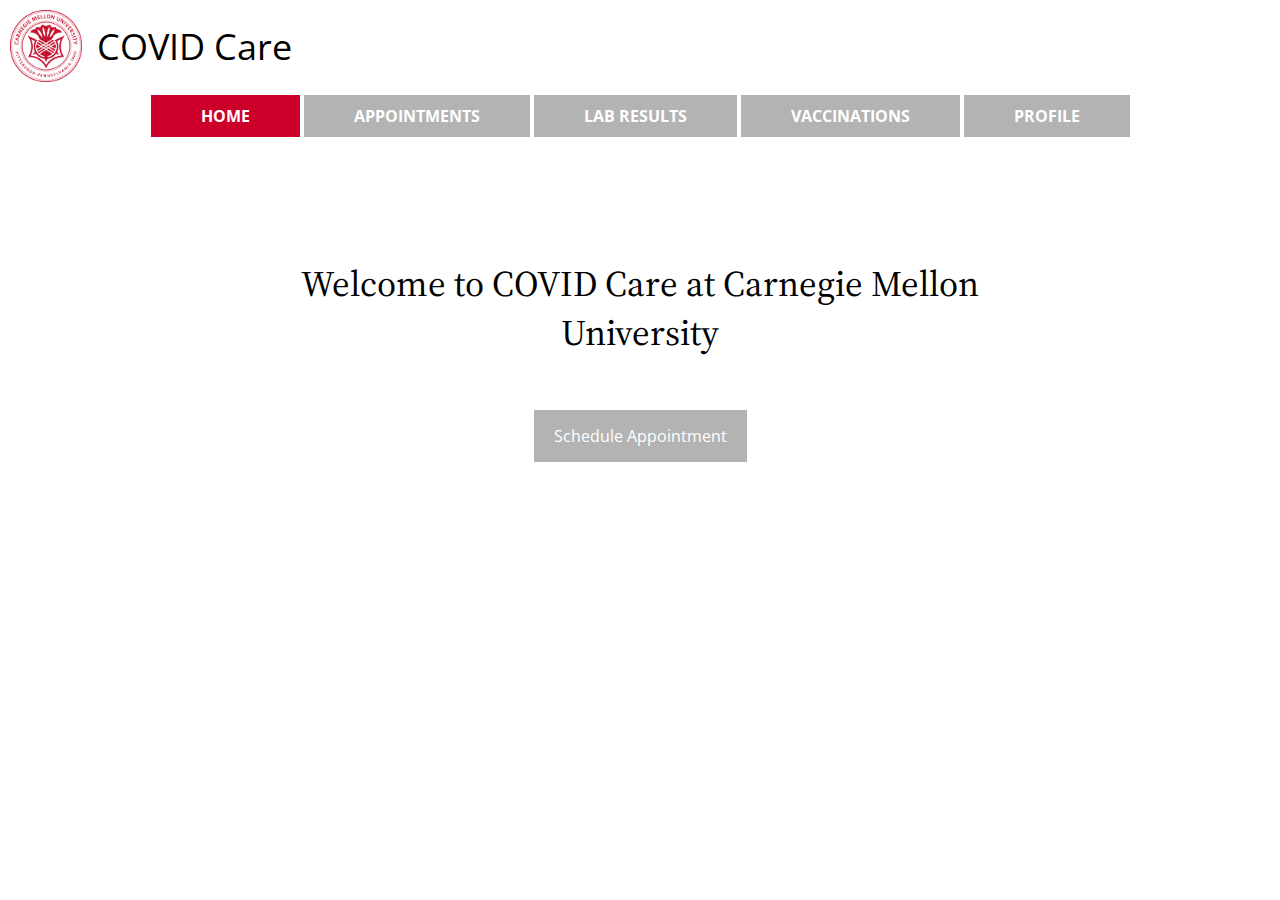
<file: index.html>
<!DOCTYPE html>
<html lang="en-us">
  <head>
    <title>Home | COVID Care</title>
    <meta charset="UTF-8">
    <!-- CSS Stylesheet-->
    <link rel="stylesheet" type="text/css" href="style.css">
    <!-- JavaScript -->
    <script src="main.js" type="text/javascript"></script>
    <!--font style-->
    <link href="https://fonts.googleapis.com/css2?family=Open+Sans:wght@400;700&family=Source+Serif+Pro:wght@400;700&display=swap" rel="stylesheet">
  </head>

  <body>
    <!-- TOP ROW -->
    <header>
      <div id="header-logo">
        <a href="index.html">
          <img alt="cmu-seal" src="media/cmu-seal.png" style="width:72px;height:72px"/>
          <h1>COVID Care</h1>
        </a>
      </div>

      <nav>
        <br/>
        <a class="selected button" href="index.html">HOME</a>
        <a class="button" href="cart.html">APPOINTMENTS</a>
        <a class="button" href="lab_results.html">LAB RESULTS</a>
        <a class="button" href="vaccinations.html">VACCINATIONS</a>
        <a class="button" href="profile.html">PROFILE</a>
      </nav>
    </header>

    <!-- MAIN BODY -->
    <div id="container">
      <br/>
      <br/>
      <h1>Welcome to COVID Care at Carnegie Mellon University</h1>
      <br/>
      <br/>
      <a class="button" href="appointments.html">Schedule Appointment</a>
    </div>

  </body>
</html>
</file>
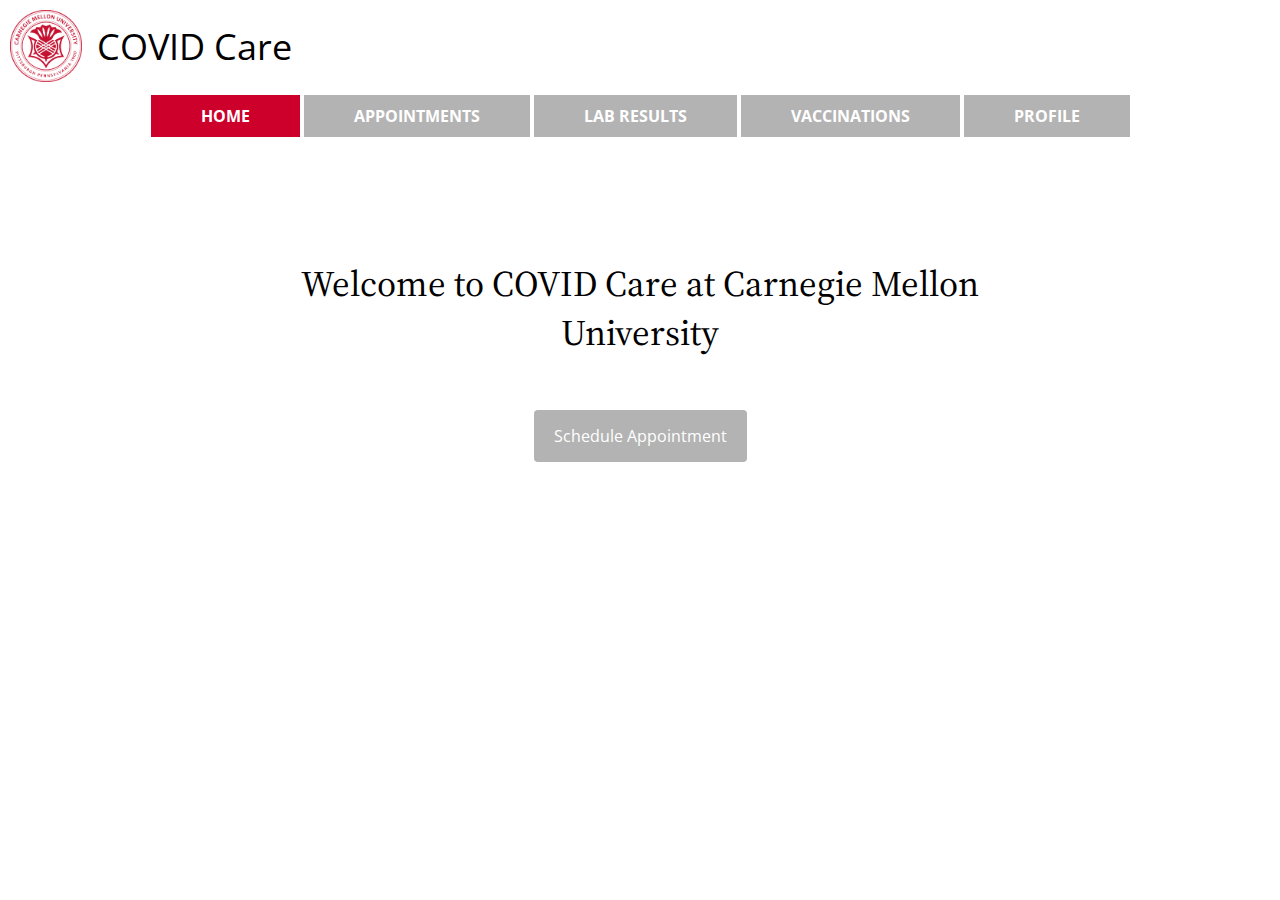
<file: public/index.html>
<!DOCTYPE html>
<html lang="en-us">
  <head>
    <title>Home | COVID Care</title>
    <meta charset="UTF-8">
    <!-- CSS Stylesheet-->
    <link rel="stylesheet" type="text/css" href="css/style.css">
    <!-- JavaScript -->
    <script src="js/main.js" type="text/javascript"></script>
    <!--font style-->
    <link href="https://fonts.googleapis.com/css2?family=Open+Sans:wght@400;700&family=Source+Serif+Pro:wght@400;700&display=swap" rel="stylesheet">
  </head>

  <body>
    <!-- TOP ROW -->
    <header>
      <div id="header-logo">
        <a href="index.html">
          <img alt="cmu-seal" src="media/cmu-seal.png" style="width:72px;height:72px"/>
          <h1>COVID Care</h1>
        </a>
      </div>

      <nav>
        <br/>
        <a class="selected button" href="index.html">HOME</a>
        <a class="button" href="cart.html">APPOINTMENTS</a>
        <a class="button" href="404.html">LAB RESULTS</a>
        <a class="button" href="404.html">VACCINATIONS</a>
        <a class="button" href="404.html">PROFILE</a>
      </nav>
    </header>

    <!-- MAIN BODY -->
    <div id="container">
      <br/>
      <br/>
      <h1>Welcome to COVID Care at Carnegie Mellon University</h1>
      <br/>
      <br/>
      <a class="button" href="appointments.html">Schedule Appointment</a>
    </div>

  </body>
</html>
</file>
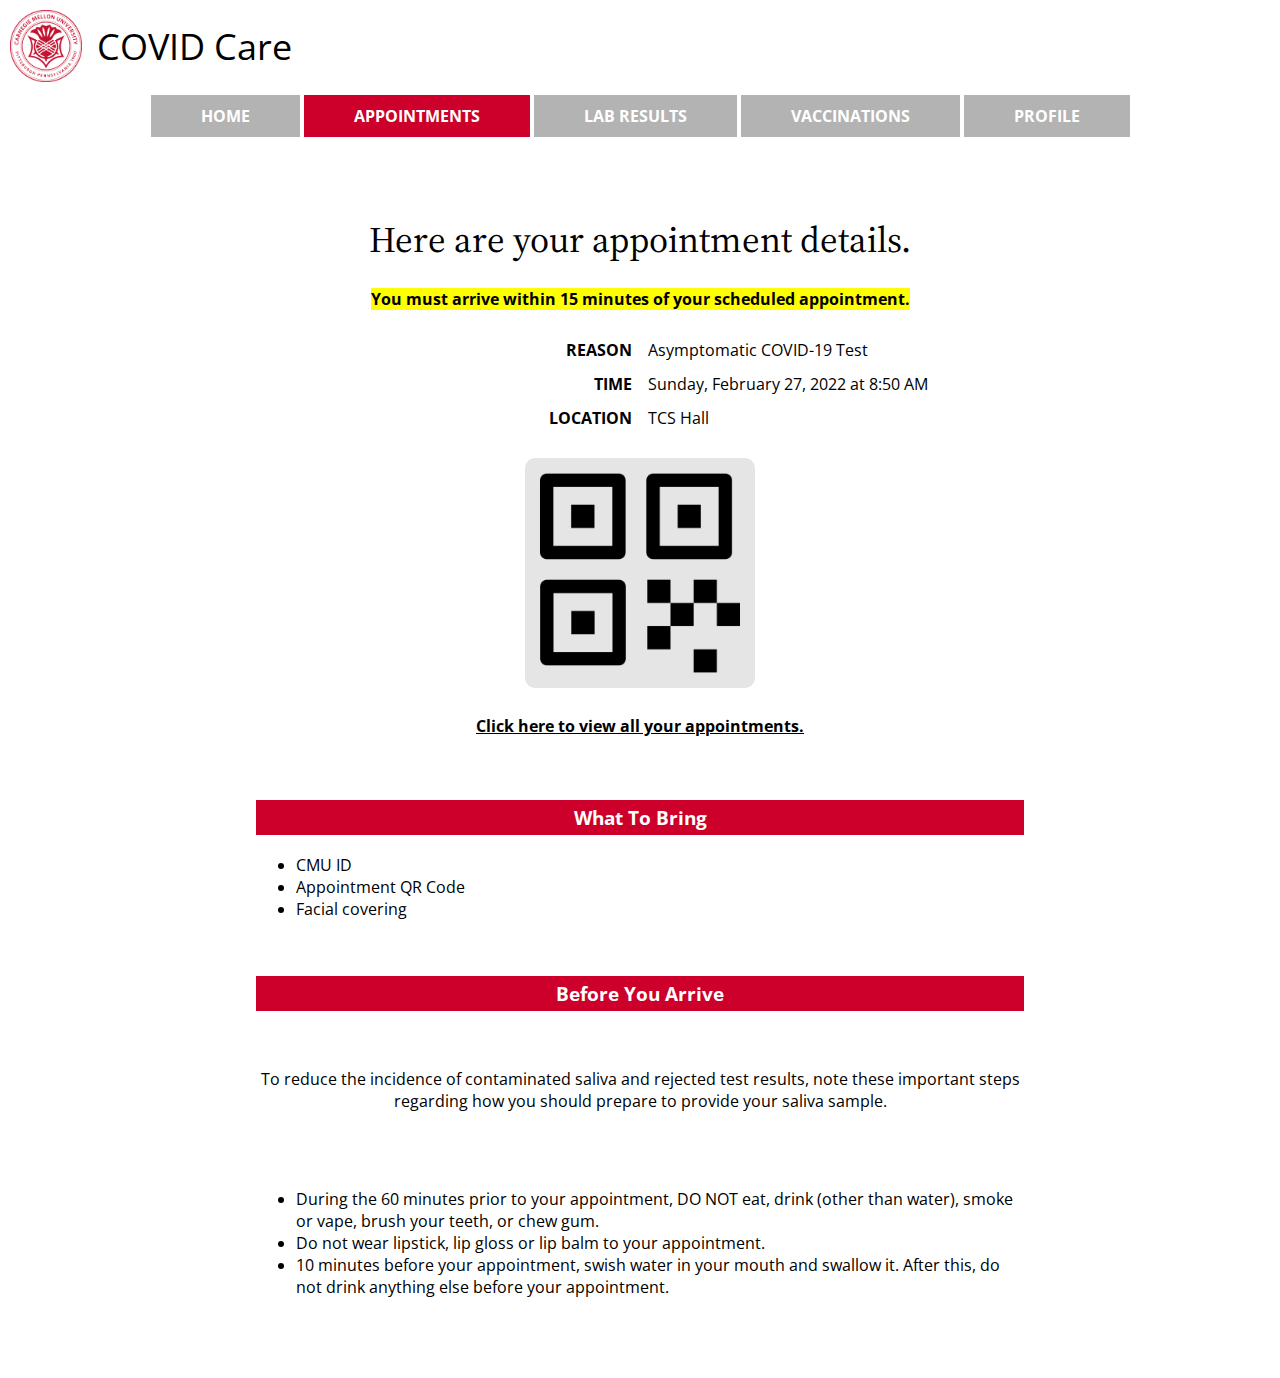
<file: appointment-details.html>
<!DOCTYPE html>
<html lang="en-us">
  <head>
    <title>Appointment Details | COVID Care</title>
    <meta charset="UTF-8">
    <!-- CSS Stylesheet-->
    <link rel="stylesheet" type="text/css" href="style.css">
    <!-- JavaScript -->
    <script src="main.js" type="text/javascript"></script>
    <!--font style-->
    <link href="https://fonts.googleapis.com/css2?family=Open+Sans:wght@400;700&family=Source+Serif+Pro:wght@400;700&display=swap" rel="stylesheet">
  </head>

  <body onload="loadAppointmentDetails()">
    <!-- TOP ROW -->
    <header>
      <div id="header-logo">
        <a href="index.html">
          <img alt="cmu-seal" src="media/cmu-seal.png" style="width:72px;height:72px"/>
          <h1>COVID Care</h1>
        </a>
      </div>

      <nav>
        <br/>
        <a class="button" href="index.html">HOME</a>
        <a class="selected button" href="cart.html">APPOINTMENTS</a>
        <a class="button" href="lab_results.html">LAB RESULTS</a>
        <a class="button" href="vaccinations.html">VACCINATIONS</a>
        <a class="button" href="profile.html">PROFILE</a>
      </nav>
    </header>

    <!-- MAIN BODY -->
    <div id="container">

      <h1>Here are your appointment details.</h1>

      <strong>You must arrive within 15 minutes of your scheduled appointment.</strong>

      <br/>
      <br/>
      <table id="appt-details">
        <tr>
          <th>REASON</th>
          <td id="type">Asymptomatic COVID-19 Test</td>
        </tr>
        <tr>
          <th>TIME</th>
          <td id="date-time">Sunday, February 27, 2022 at 8:50 AM</td>
        </tr>
        <tr>
          <th>LOCATION</th>
          <td id="location">TCS Hall</td>
        </tr>
      </table>

      <br/>
      <img id="qr-code" alt="QR code" src="media/qr-code.png"style="width:200px;height:200px">

      <br/>
      <br/>
      <a class="text-link" href="cart.html">Click here to view all your appointments.</a>

      <br/>
      <br/>
      <br/>

      <!-- APPOINTMENT INSTRUCTIONS -->
      <div class="instructions">
        <h3>What To Bring</h3>

        <ul>
          <li>CMU ID</li>
          <li>Appointment QR Code</li>
          <li>Facial covering</li>
        </ul>
        
        <br/>
        <h3>Before You Arrive</h3>

        <br/>
        <p>To reduce the incidence of contaminated saliva and rejected test results,
        note these important steps regarding how you should prepare to provide your saliva sample.</p>
        <br/>
        <br/>

        <ul>
          <li>During the 60 minutes prior to your appointment, DO NOT eat, drink (other than water), 
              smoke or vape, brush your teeth, or chew gum.</li>
          <li>Do not wear lipstick, lip gloss or lip balm to your appointment.</li>
          <li>10 minutes before your appointment, swish water in your mouth and swallow it. 
              After this, do not drink anything else before your appointment.</li>
        </ul>

      </div>
    </div>

  </body>
</html>
</file>
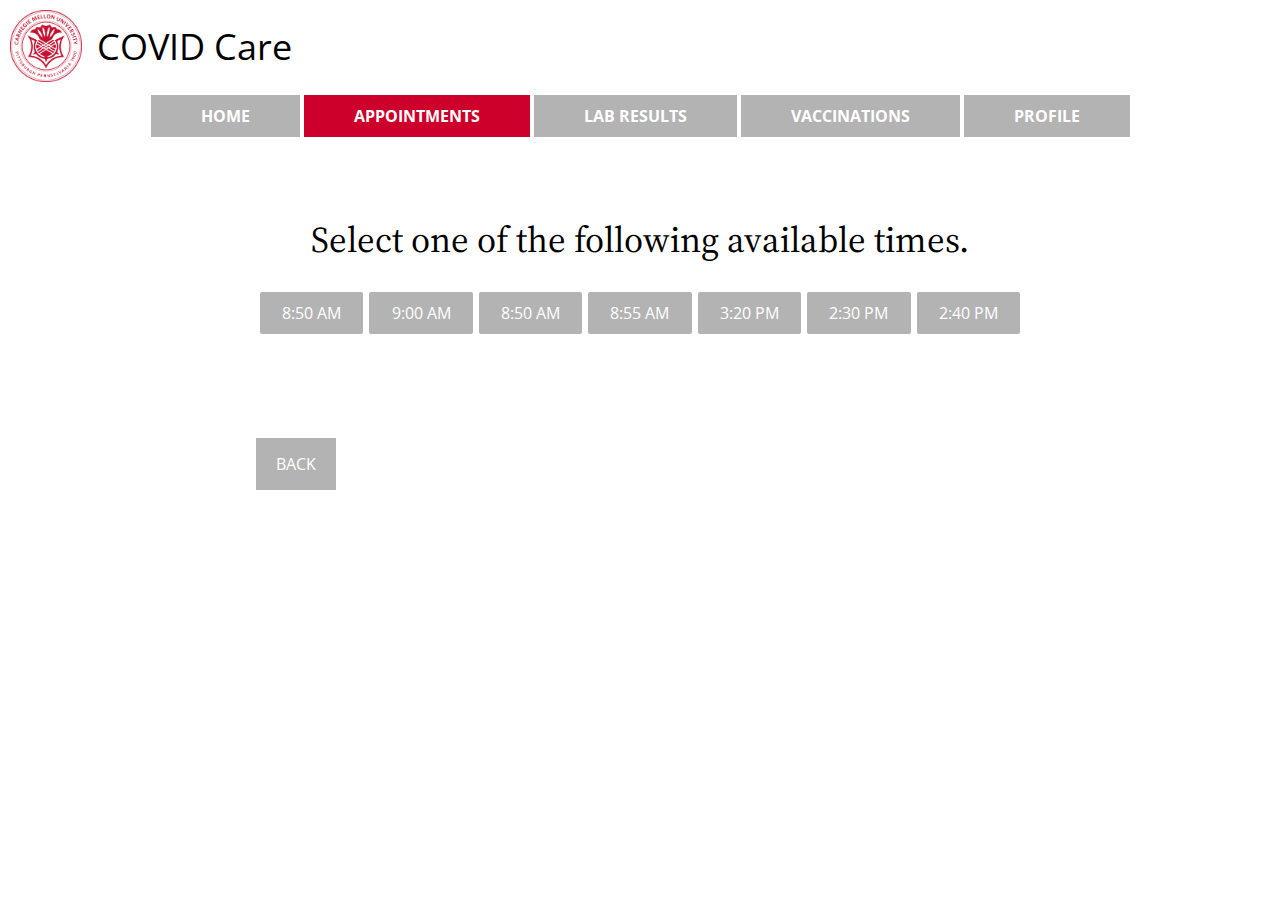
<file: appointments.html>
<!DOCTYPE html>
<html lang="en-us">
  <head>
    <title>Appointments | COVID Care</title>
    <meta charset="UTF-8">
    <!-- CSS Stylesheet-->
    <link rel="stylesheet" type="text/css" href="style.css">
    <!-- JavaScript -->
    <script src="main.js" type="text/javascript"></script>
    <!--font style-->
    <link href="https://fonts.googleapis.com/css2?family=Open+Sans:wght@400;700&family=Source+Serif+Pro:wght@400;700&display=swap" rel="stylesheet">
  </head>

  <body onload="loadAppointmentListings()">
    <!-- TOP ROW -->
    <header>
      <div id="header-logo">
        <a href="index.html">
          <img alt="cmu-seal" src="media/cmu-seal.png" style="width:72px;height:72px"/>
          <h1>COVID Care</h1>
        </a>
      </div>

      <nav>
        <br/>
        <a class="button" href="index.html">HOME</a>
        <a class="selected button" href="cart.html">APPOINTMENTS</a>
        <a class="button" href="lab_results.html">LAB RESULTS</a>
        <a class="button" href="vaccinations.html">VACCINATIONS</a>
        <a class="button" href="profile.html">PROFILE</a>
      </nav>
    </header>

    <!-- MAIN BODY -->
    <div id="container">

      <h1>Select one of the following available times.</h1>

      <table id="appointment_listings">
        <tr id="slots">
        </tr>
        <!-- <thead>
          <tr>
            <th>SUN 2/27</th>
            <th>MON 2/28</th>
            <th>TUE 3/1</th>
            <th>WED 3/2</th>
            <th>THU 3/3</th>
            <th>FRI 3/4</th>
            <th>SAT 3/5</th>
          </tr>
        </thead>
        
        <tbody>
          <tr>
            <td class="button"><a href="appointment-details.html">8:50 AM</a></td>
            <td class="button">9:00 AM</td>
            <td class="button">9:00 AM</td>
            <td class="button">8:15 AM</td>
            <td></td>
            <td></td>
            <td></td>
          </tr>
          <tr>
            <td class="button">8:55 AM</td>
            <td class="button">9:20 AM</td>
            <td class="button">9:05 AM</td>
            <td class="button">8:20 AM</td>
            <td></td>
            <td></td>
            <td></td>
          </tr>
          <tr>
            <td class="button">9:00 AM</td>
            <td class="button">3:30 PM</td>
            <td class="button">9:15 AM</td>
            <td class="button">2:30 PM</td>
            <td></td>
            <td></td>
            <td></td>
          </tr>
          <tr>
            <td class="button">9:20 AM</td>
            <td class="button">3:35 PM</td>
            <td></td>
            <td class="button">2:55 PM</td>
            <td></td>
            <td></td>
            <td></td>
          </tr>
          <tr>
            <td class="button">10:00 AM</td>
            <td></td>
            <td></td>
            <td class="button">4:05 PM</td>
            <td></td>
            <td></td>
            <td></td>
          </tr>
        </tbody> -->
      </table>

      <a id="back-button" class="button" href="index.html">BACK</a>
      
    </div>

  </body>
</html>
</file>
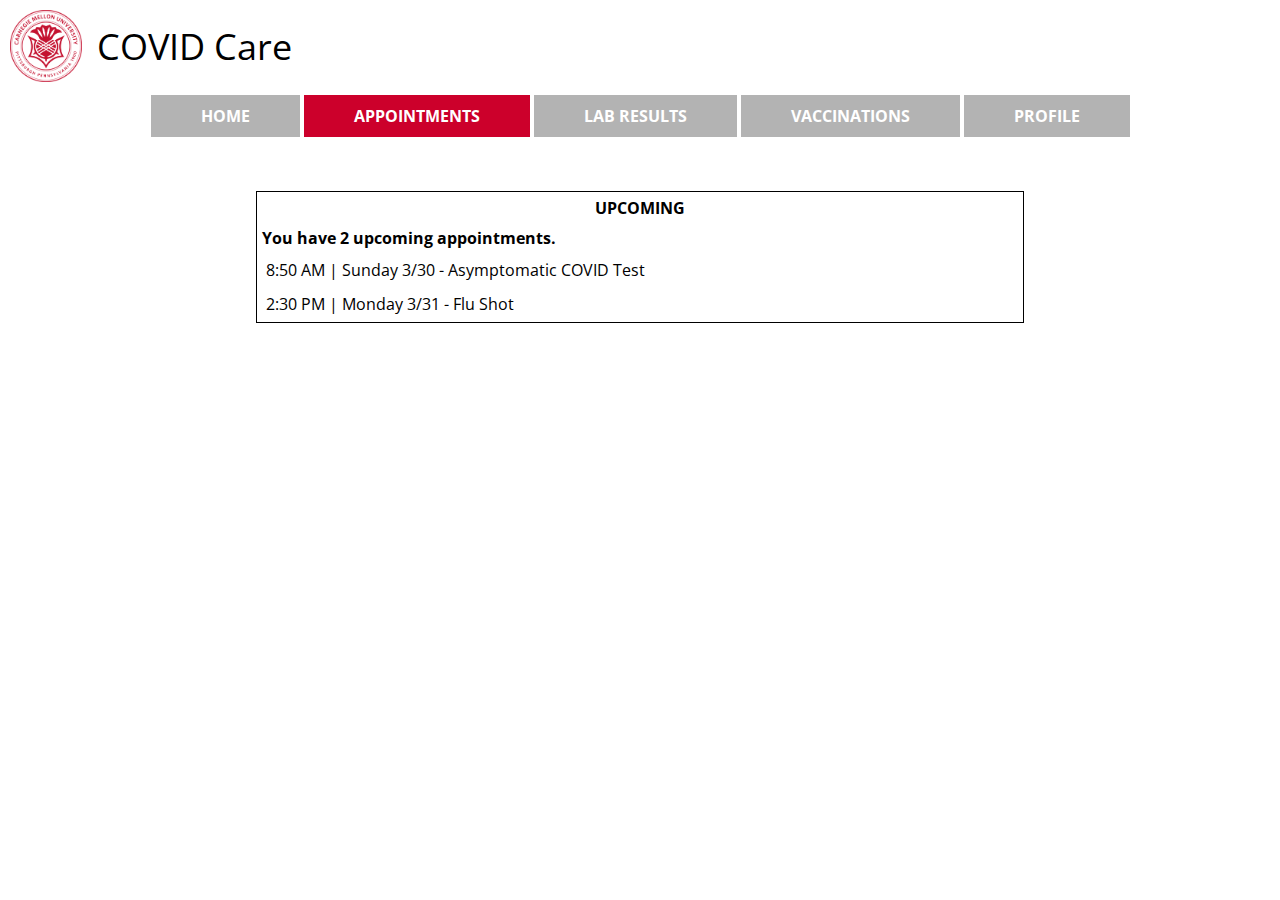
<file: cart.html>
<!DOCTYPE html>
<html lang="en-us">
  <head>
    <title>Cart | COVID Care</title>
    <meta charset="UTF-8">
    <!-- CSS Stylesheet-->
    <link rel="stylesheet" type="text/css" href="style.css">
    <!-- JavaScript -->
    <script src="main.js" type="text/javascript"></script>
    <!--font style-->
    <link href="https://fonts.googleapis.com/css2?family=Open+Sans:wght@400;700&family=Source+Serif+Pro:wght@400;700&display=swap" rel="stylesheet">
  </head>

  <body onload="loadCart()">
    <!-- TOP ROW -->
    <header>
      <div id="header-logo">
        <a href="index.html">
          <img alt="cmu-seal" src="media/cmu-seal.png" style="width:72px;height:72px"/>
          <h1>COVID Care</h1>
        </a>
      </div>

      <nav>
        <br/>
        <a class="button" href="index.html">HOME</a>
        <a class="selected button" href="cart.html">APPOINTMENTS</a>
        <a class="button" href="lab_results.html">LAB RESULTS</a>
        <a class="button" href="vaccinations.html">VACCINATIONS</a>
        <a class="button" href="profile.html">PROFILE</a>
      </nav>
    </header>

    <!-- MAIN BODY -->
    <div id="container">
      <table id="appointments-table">
        <thead>
          <tr>
            <th>UPCOMING</th>
          </tr>
          <tr>
            <th class="left-aligned" id="cart-info">You have <span id="num-in-cart"></span> upcoming appointments.</th>
          </tr>
        </thead>
        <tbody>
          <tr>
            <td class="left-aligned">8:50 AM | Sunday 3/30 - Asymptomatic COVID Test</td>
          </tr>
          <tr>
            <td class="left-aligned">2:30 PM | Monday 3/31 - Flu Shot</td>
          </tr>
        </tbody>
      </table>
    </div>
  </body>
</html>
</file>
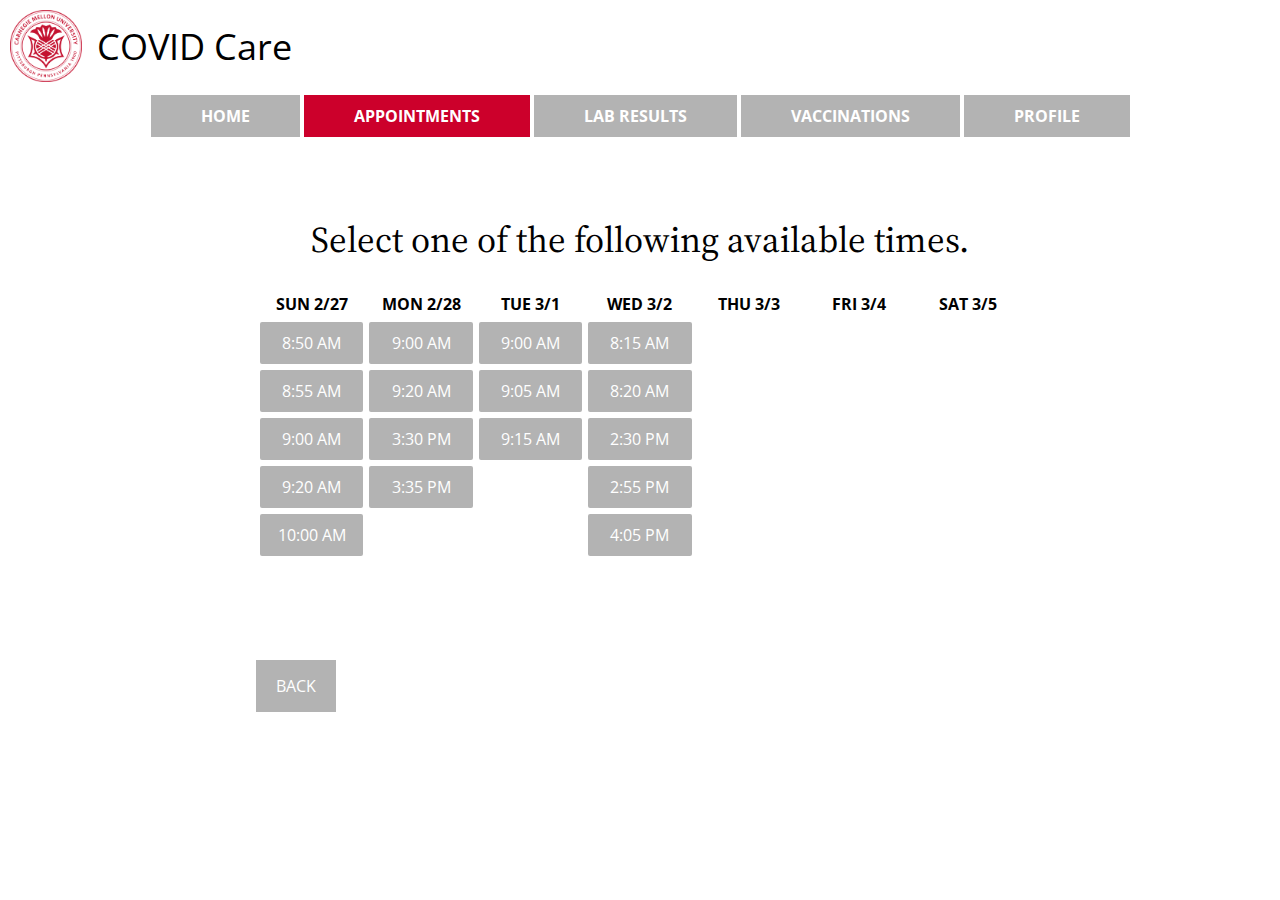
<file: testing_times.html>
<!DOCTYPE html>
<html lang="en-us">
  <head>
    <title>Appointment Times | COVID Care</title>
    <meta charset="UTF-8">
    <!-- CSS Stylesheet-->
    <link rel="stylesheet" type="text/css" href="style.css">
    <!-- JavaScript -->
    <script src="main.js" type="text/javascript"></script>
    <!--font style-->
    <link href="https://fonts.googleapis.com/css2?family=Open+Sans:wght@400;700&family=Source+Serif+Pro:wght@400;700&display=swap" rel="stylesheet">
  </head>

  <body>
    <!-- TOP ROW -->
    <header>
      <div id="header-logo">
        <a href="index.html">
          <img alt="cmu-seal" src="media/cmu-seal.png" style="width:72px;height:72px"/>
          <h1>COVID Care</h1>
        </a>
      </div>

      <nav>
        <br/>
        <a class="button" href="index.html">HOME</a>
        <a class="selected button" href="cart.html">APPOINTMENTS</a>
        <a class="button" href="lab_results.html">LAB RESULTS</a>
        <a class="button" href="testing_times.html">VACCINATIONS</a>
        <a class="button" href="profile.html">PROFILE</a>
      </nav>
    </header>

    <!-- MAIN BODY -->
    <div id="container">

      <h1>Select one of the following available times.</h1>

      <table>
        <thead>
          <tr>
            <th>SUN 2/27</th>
            <th>MON 2/28</th>
            <th>TUE 3/1</th>
            <th>WED 3/2</th>
            <th>THU 3/3</th>
            <th>FRI 3/4</th>
            <th>SAT 3/5</th>
          </tr>
        </thead>
        
        <tbody>
          <tr>
            <td class="button"><a href="appointment-details.html">8:50 AM</a></td>
            <td class="button">9:00 AM</td>
            <td class="button">9:00 AM</td>
            <td class="button">8:15 AM</td>
            <td></td>
            <td></td>
            <td></td>
          </tr>
          <tr>
            <td class="button">8:55 AM</td>
            <td class="button">9:20 AM</td>
            <td class="button">9:05 AM</td>
            <td class="button">8:20 AM</td>
            <td></td>
            <td></td>
            <td></td>
          </tr>
          <tr>
            <td class="button">9:00 AM</td>
            <td class="button">3:30 PM</td>
            <td class="button">9:15 AM</td>
            <td class="button">2:30 PM</td>
            <td></td>
            <td></td>
            <td></td>
          </tr>
          <tr>
            <td class="button">9:20 AM</td>
            <td class="button">3:35 PM</td>
            <td></td>
            <td class="button">2:55 PM</td>
            <td></td>
            <td></td>
            <td></td>
          </tr>
          <tr>
            <td class="button">10:00 AM</td>
            <td></td>
            <td></td>
            <td class="button">4:05 PM</td>
            <td></td>
            <td></td>
            <td></td>
          </tr>
        </tbody>
      </table>

      <a id="back-button" class="button" href="home.html">BACK</a>
      
    </div>

  </body>
</html>
</file>
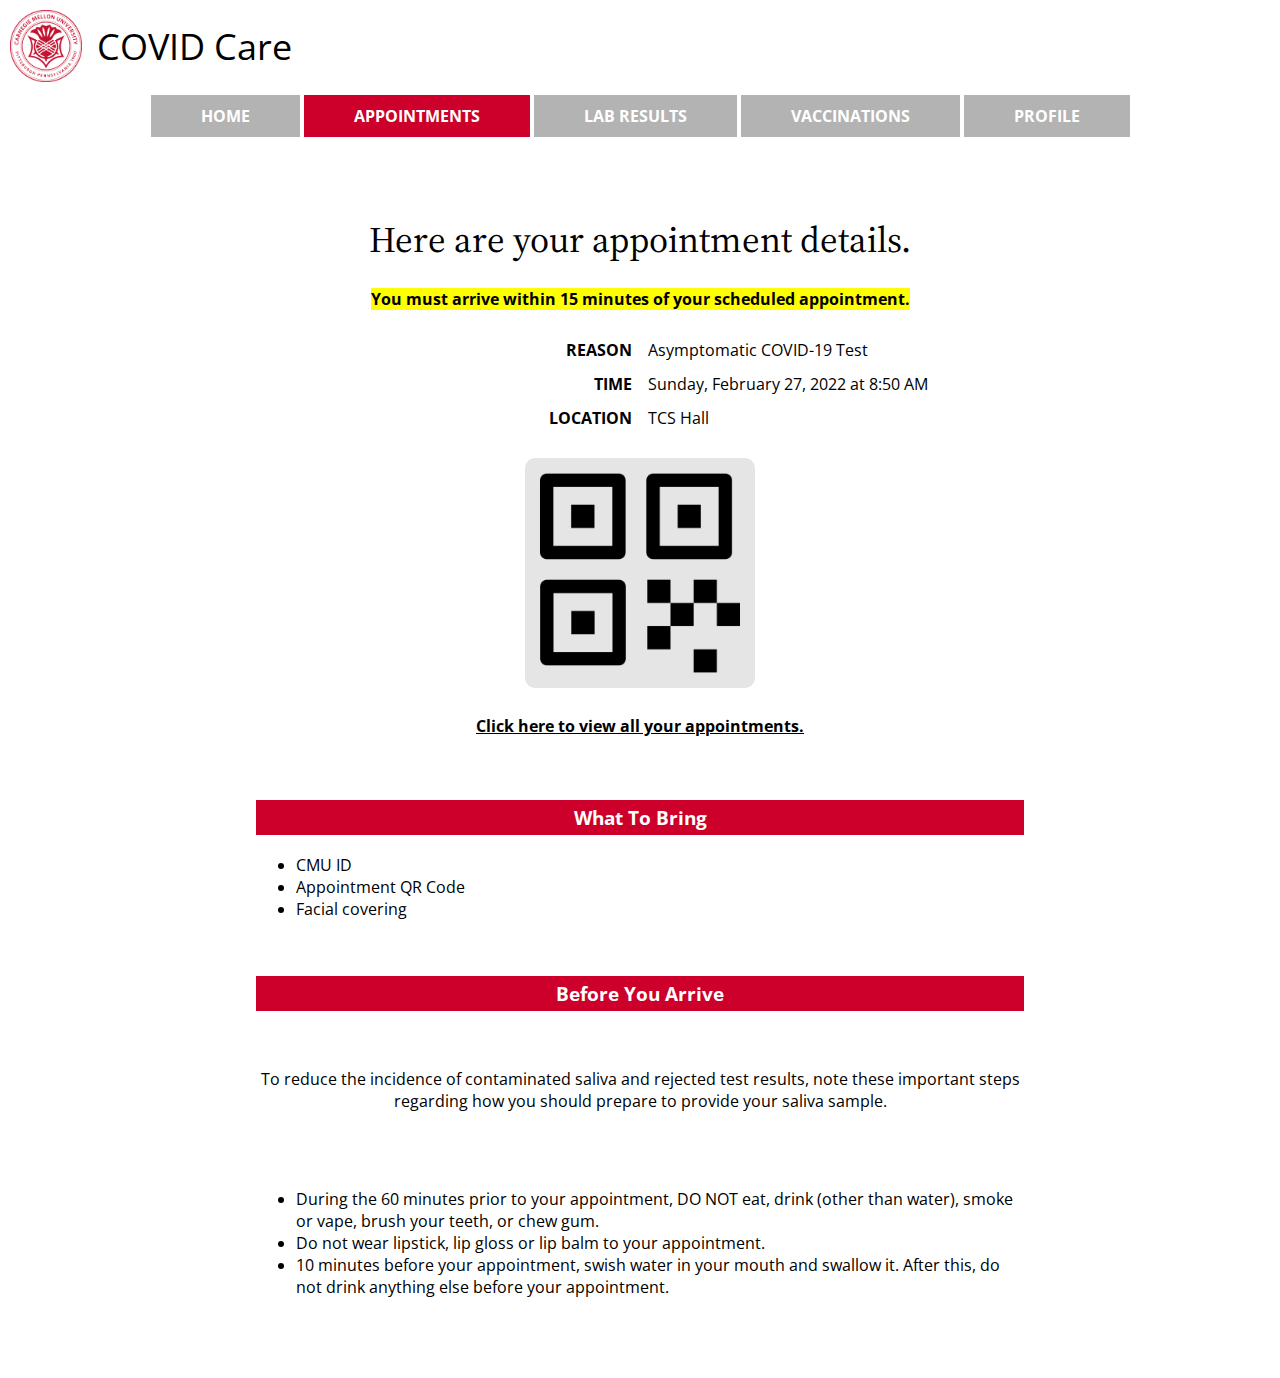
<file: public/appointment-details.html>
<!DOCTYPE html>
<html lang="en-us">
  <head>
    <title>Appointment Details | COVID Care</title>
    <meta charset="UTF-8">
    <!-- CSS Stylesheet-->
    <link rel="stylesheet" type="text/css" href="css/style.css">
    <!-- JavaScript -->
    <script src="js/main.js" type="text/javascript"></script>
    <!--font style-->
    <link href="https://fonts.googleapis.com/css2?family=Open+Sans:wght@400;700&family=Source+Serif+Pro:wght@400;700&display=swap" rel="stylesheet">
  </head>

  <body onload="loadAppointmentDetails()">
    <!-- TOP ROW -->
    <header>
      <div id="header-logo">
        <a href="index.html">
          <img alt="cmu-seal" src="media/cmu-seal.png" style="width:72px;height:72px"/>
          <h1>COVID Care</h1>
        </a>
      </div>

      <nav>
        <br/>
        <a class="button" href="index.html">HOME</a>
        <a class="selected button" href="cart.html">APPOINTMENTS</a>
        <a class="button" href="404.html">LAB RESULTS</a>
        <a class="button" href="404.html">VACCINATIONS</a>
        <a class="button" href="404.html">PROFILE</a>
      </nav>
    </header>

    <!-- MAIN BODY -->
    <div id="container">

      <h1>Here are your appointment details.</h1>

      <strong>You must arrive within 15 minutes of your scheduled appointment.</strong>

      <br/>
      <br/>
      <table id="appt-details">
        <tr>
          <th>REASON</th>
          <td id="type">Asymptomatic COVID-19 Test</td>
        </tr>
        <tr>
          <th>TIME</th>
          <td id="date-time">Sunday, February 27, 2022 at 8:50 AM</td>
        </tr>
        <tr>
          <th>LOCATION</th>
          <td id="location">TCS Hall</td>
        </tr>
      </table>

      <br/>
      <img id="qr-code" alt="QR code" src="media/qr-code.png"style="width:200px;height:200px">

      <br/>
      <br/>
      <a class="text-link" href="cart.html">Click here to view all your appointments.</a>

      <br/>
      <br/>
      <br/>

      <!-- APPOINTMENT INSTRUCTIONS -->
      <div class="instructions">
        <h3>What To Bring</h3>

        <ul>
          <li>CMU ID</li>
          <li>Appointment QR Code</li>
          <li>Facial covering</li>
        </ul>
        
        <br/>
        <h3>Before You Arrive</h3>

        <br/>
        <p>To reduce the incidence of contaminated saliva and rejected test results,
        note these important steps regarding how you should prepare to provide your saliva sample.</p>
        <br/>
        <br/>

        <ul>
          <li>During the 60 minutes prior to your appointment, DO NOT eat, drink (other than water), 
              smoke or vape, brush your teeth, or chew gum.</li>
          <li>Do not wear lipstick, lip gloss or lip balm to your appointment.</li>
          <li>10 minutes before your appointment, swish water in your mouth and swallow it. 
              After this, do not drink anything else before your appointment.</li>
        </ul>

      </div>
    </div>

  </body>
</html>
</file>
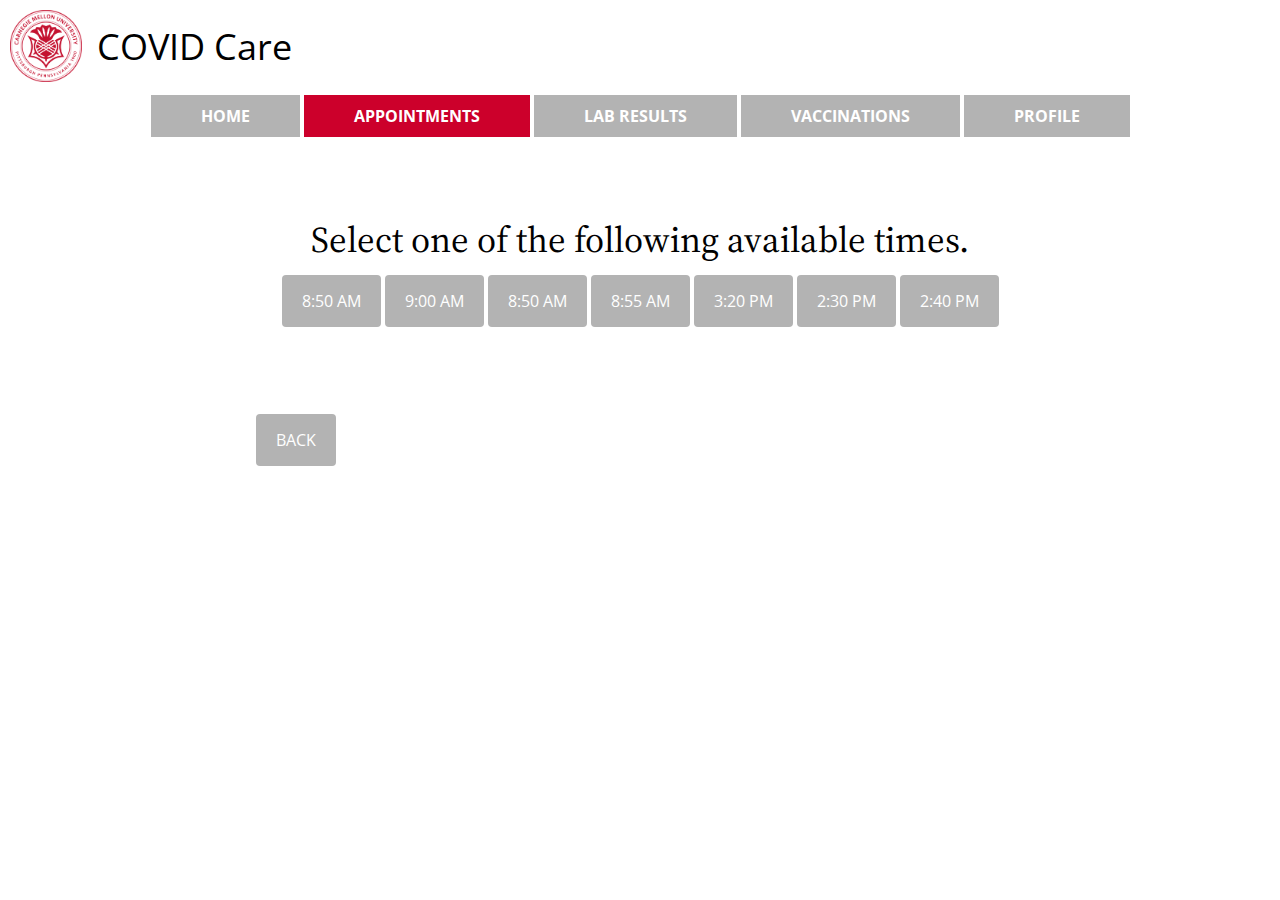
<file: public/appointments.html>
<!DOCTYPE html>
<html lang="en-us">
  <head>
    <title>Appointments | COVID Care</title>
    <meta charset="UTF-8">
    <!-- CSS Stylesheet-->
    <link rel="stylesheet" type="text/css" href="css/style.css">
    <!-- JavaScript -->
    <script src="js/main.js" type="text/javascript"></script>
    <!--font style-->
    <link href="https://fonts.googleapis.com/css2?family=Open+Sans:wght@400;700&family=Source+Serif+Pro:wght@400;700&display=swap" rel="stylesheet">
  </head>

  <body onload="loadAppointmentListings()">
    <!-- TOP ROW -->
    <header>
      <div id="header-logo">
        <a href="index.html">
          <img alt="cmu-seal" src="media/cmu-seal.png" style="width:72px;height:72px"/>
          <h1>COVID Care</h1>
        </a>
      </div>

      <nav>
        <br/>
        <a class="button" href="index.html">HOME</a>
        <a class="selected button" href="cart.html">APPOINTMENTS</a>
        <a class="button" href="404.html">LAB RESULTS</a>
        <a class="button" href="404.html">VACCINATIONS</a>
        <a class="button" href="404.html">PROFILE</a>
      </nav>
    </header>

    <!-- MAIN BODY -->
    <div id="container">

      <h1>Select one of the following available times.</h1>

      <table id="appointment-listings">
        <tr id="slots">
        </tr>
        <!-- <thead>
          <tr>
            <th>SUN 2/27</th>
            <th>MON 2/28</th>
            <th>TUE 3/1</th>
            <th>WED 3/2</th>
            <th>THU 3/3</th>
            <th>FRI 3/4</th>
            <th>SAT 3/5</th>
          </tr>
        </thead>
        
        <tbody>
          <tr>
            <td class="button"><a href="appointment-details.html">8:50 AM</a></td>
            <td class="button">9:00 AM</td>
            <td class="button">9:00 AM</td>
            <td class="button">8:15 AM</td>
            <td></td>
            <td></td>
            <td></td>
          </tr>
          <tr>
            <td class="button">8:55 AM</td>
            <td class="button">9:20 AM</td>
            <td class="button">9:05 AM</td>
            <td class="button">8:20 AM</td>
            <td></td>
            <td></td>
            <td></td>
          </tr>
          <tr>
            <td class="button">9:00 AM</td>
            <td class="button">3:30 PM</td>
            <td class="button">9:15 AM</td>
            <td class="button">2:30 PM</td>
            <td></td>
            <td></td>
            <td></td>
          </tr>
          <tr>
            <td class="button">9:20 AM</td>
            <td class="button">3:35 PM</td>
            <td></td>
            <td class="button">2:55 PM</td>
            <td></td>
            <td></td>
            <td></td>
          </tr>
          <tr>
            <td class="button">10:00 AM</td>
            <td></td>
            <td></td>
            <td class="button">4:05 PM</td>
            <td></td>
            <td></td>
            <td></td>
          </tr>
        </tbody> -->
      </table>

      <a id="back-button" class="button" href="index.html">BACK</a>
      
    </div>

  </body>
</html>
</file>
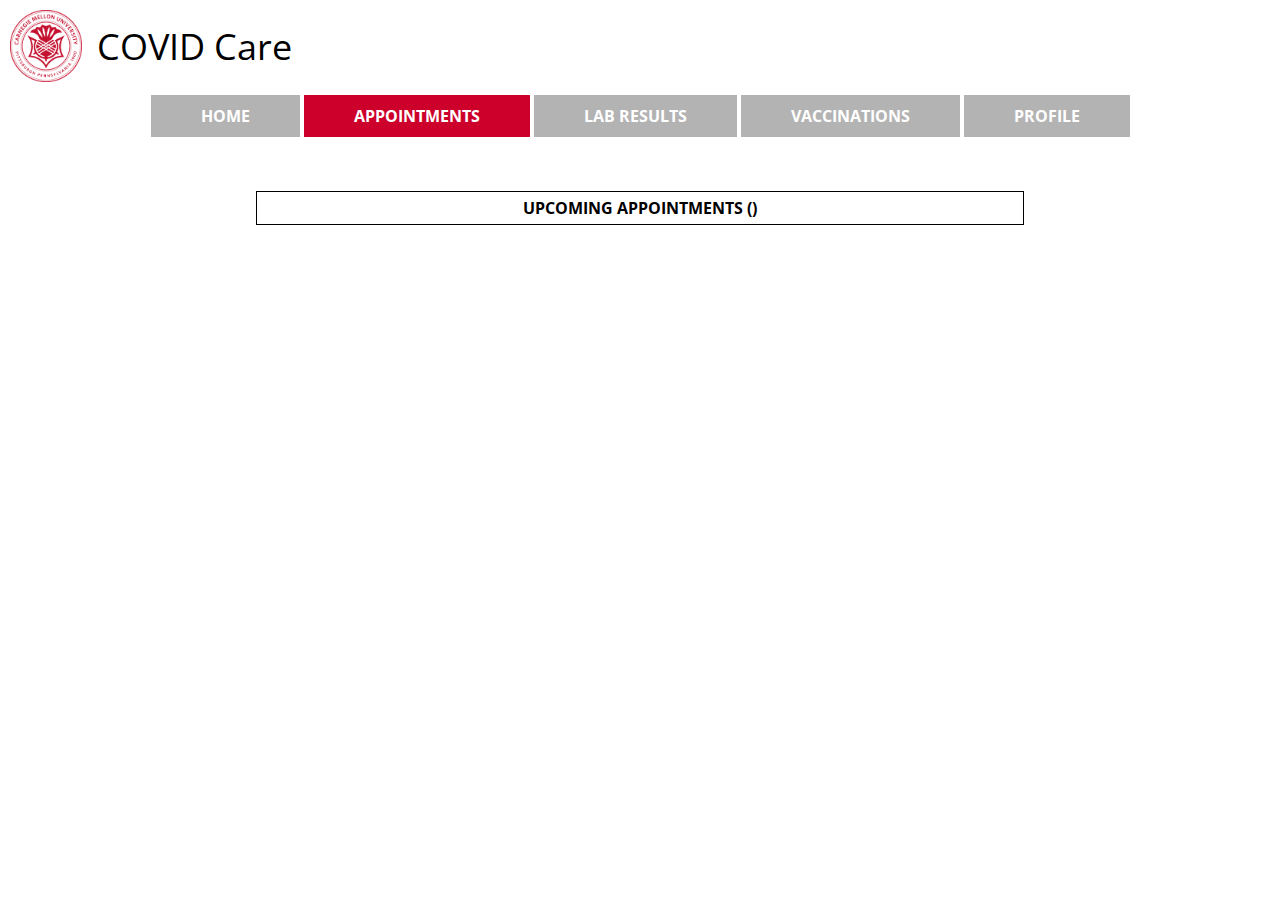
<file: public/cart.html>
<!DOCTYPE html>
<html lang="en-us">
  <head>
    <title>Cart | COVID Care</title>
    <meta charset="UTF-8">
    <!-- CSS Stylesheet-->
    <link rel="stylesheet" type="text/css" href="css/style.css">
    <!-- JavaScript -->
    <script src="js/main.js" type="text/javascript"></script>
    <!--font style-->
    <link href="https://fonts.googleapis.com/css2?family=Open+Sans:wght@400;700&family=Source+Serif+Pro:wght@400;700&display=swap" rel="stylesheet">
  </head>

  <body onload="loadCart()">
    <!-- TOP ROW -->
    <header>
      <div id="header-logo">
        <a href="index.html">
          <img alt="cmu-seal" src="media/cmu-seal.png" style="width:72px;height:72px"/>
          <h1>COVID Care</h1>
        </a>
      </div>

      <nav>
        <br/>
        <a class="button" href="index.html">HOME</a>
        <a class="selected button" href="cart.html">APPOINTMENTS</a>
        <a class="button" href="404.html">LAB RESULTS</a>
        <a class="button" href="404.html">VACCINATIONS</a>
        <a class="button" href="404.html">PROFILE</a>
      </nav>
    </header>

    <!-- MAIN BODY -->
    <div id="container">
      <table id="upcoming-table">
        <thead>
          <tr>
            <th>UPCOMING APPOINTMENTS (<span id="num-in-cart"></span>)</th>
          </tr>
        </thead>
        <tbody id="upcoming-listings">
        </tbody>
      </table>
    </div>
  </body>
</html>
</file>
<file: style.css>
* {
  font-family: 'Open Sans', sans-serif;
}

a {
  text-decoration: none;
}

/*********** HEADER ************/

#header-logo {
  margin: 10px;
}

#header-logo a {
  color: black;
  font-weight: normal;
}

#header-logo img {
  float: left;
  padding-right: 15px;
}

#header-logo h1 {
  font-family: 'Open Sans', sans-serif;
  float: left;
  font-size: 36px;
  padding: 12px 0;
  margin: 0;
}

nav {
  clear: both;
}

nav a.button {
  padding: 10px 50px;
  font-weight: bold;
}

/*********** BODY ************/
body {
  text-align: center;
  margin: 0;
}

h1 {
  font-size: 36px;
  font-weight: normal;
  font-family: 'Source Serif Pro', serif;
}

#container {
  padding: 5%;
  width: 60%;
  margin: auto;
}

h3 {
  text-align: center;
  background-color: #CC002B;
  padding: 5px;
  color: white;
}

ul {
  text-align: left;
}

strong {
  background-color: yellow;
}

table {
  width: 100%;
  table-layout: fixed;
}

th {
  font-weight: bold;
}

th, td {
  border: 2px solid white;
}

td.button {
  padding: 10px;
  border-radius: 4px;
}

td a {
  color: white;
}

#appt-details th{
  text-align: right;
}

#appt-details td{
  text-align: left;
}

#appt-details th, td {
  padding: 3px 5px;
}

#qr-code {
  background-color: #E5E5E5;
  padding: 15px;
  border-radius: 10px;
}

#appointments-table {
  border: 1px solid black;
}

.left-aligned {
  text-align: left;
}

/*********** BUTTONS ************/
.button {
  background-color: #B3B3B3;
  color: white;
  padding: 15px 20px;
  margin: 0;
  transition: 0.2s;
}

.button:hover {
  background-color: #8D0016;
}

.selected {
  background-color: #CC002B;
}

#back-button {
  margin: 100px 0;
  float: left;
}

.text-link {
  color: black;
  text-decoration: underline;
  font-weight: bold;
  transition: 0.1s;
}

.text-link:hover {
  color: #CC002B;
}
</file>
<file: public/css/style.css>
* {
  font-family: 'Open Sans', sans-serif;
}

a {
  text-decoration: none;
}

/*********** HEADER ************/

#header-logo {
  margin: 10px;
}

#header-logo a {
  color: black;
  font-weight: normal;
}

#header-logo img {
  float: left;
  padding-right: 15px;
}

#header-logo h1 {
  font-family: 'Open Sans', sans-serif;
  float: left;
  font-size: 36px;
  padding: 12px 0;
  margin: 0;
}

nav {
  clear: both;
}

nav a.button {
  padding: 10px 50px;
  font-weight: bold;
  border-radius: 0;
  margin: 0;
}

/*********** BODY ************/
body {
  text-align: center;
  margin: 0;
}

h1 {
  font-size: 36px;
  font-weight: normal;
  font-family: 'Source Serif Pro', serif;
}

#container {
  padding: 5%;
  width: 60%;
  margin: auto;
}

h3 {
  text-align: center;
  background-color: #CC002B;
  padding: 5px;
  color: white;
}

ul {
  text-align: left;
}

strong {
  background-color: yellow;
}

table {
  width: 100%;
  table-layout: fixed;
}

th {
  font-weight: bold;
}

th, td {
  border: 2px solid white;
}

td a {
  color: white;
}

#appt-details th{
  text-align: right;
}

#appt-details td{
  text-align: left;
}

#appt-details th, td {
  padding: 3px 5px;
}

#qr-code {
  background-color: #E5E5E5;
  padding: 15px;
  border-radius: 10px;
}

#upcoming-table {
  border: 1px solid black;
}

.left-aligned {
  text-align: left;
}

/*********** BUTTONS ************/
.button {
  background-color: #B3B3B3;
  color: white;
  padding: 15px 20px;
  margin: 2px;
  transition: 0.2s;
  border: none;
  border-radius: 4px;
}

.button:hover {
  background-color: #8D0016;
}

.selected {
  background-color: #CC002B;
}

#back-button {
  margin: 100px 0;
  float: left;
}

.text-link {
  color: black;
  text-decoration: underline;
  font-weight: bold;
  transition: 0.1s;
}

.text-link:hover {
  color: #CC002B;
}
</file>
